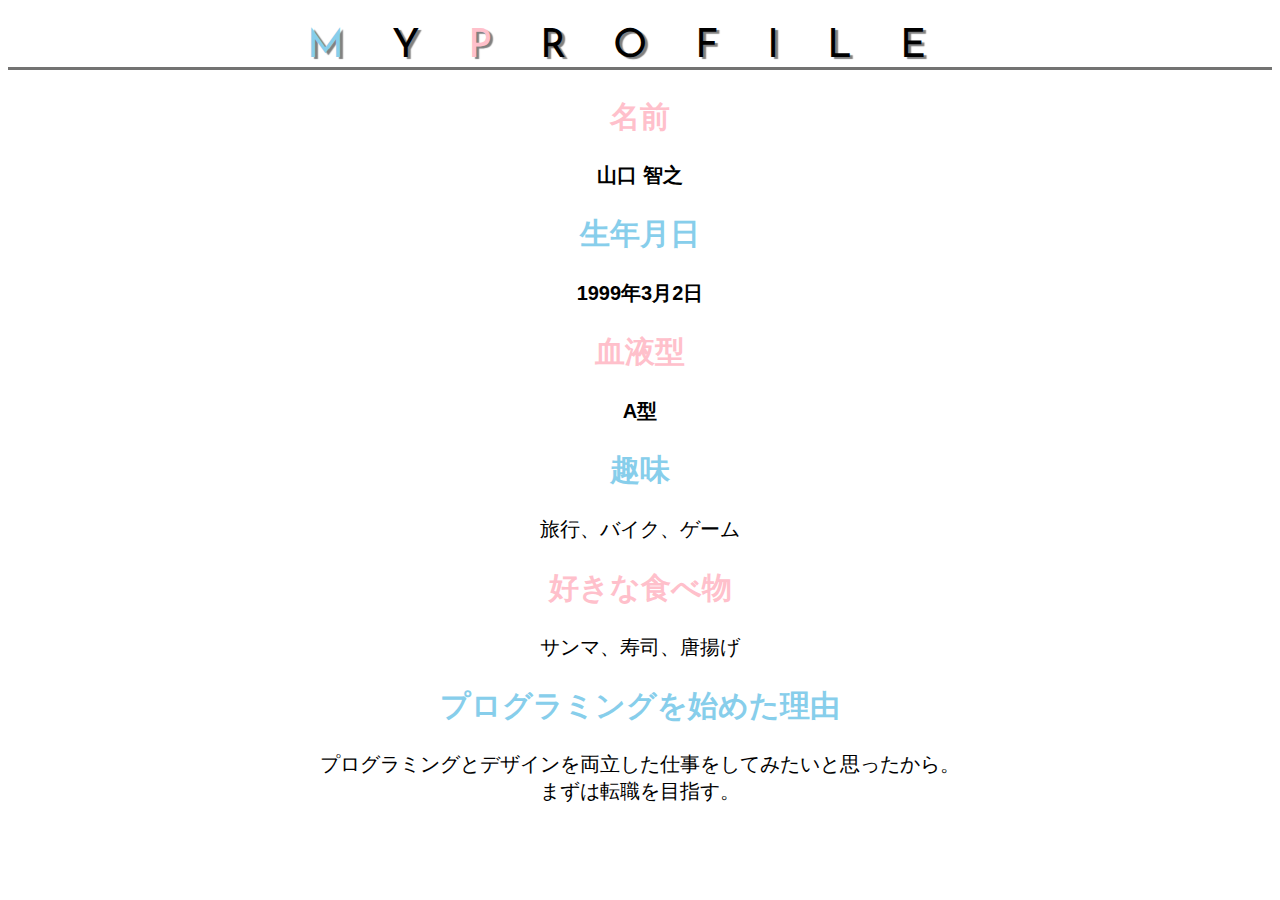
<file: kadai_014/kadai_014.html>
<!DOCTYPE html>
<html id="root-decoration">
  <head>
    <title>14章課題</title>
    <meta name="description=" content="このページは14章の課題です。">
    <meta charset="utf-8">
    <link rel="stylesheet" href="style.css">
    <link rel="preconnect" href="https://fonts.googleapis.com">
    <link rel="preconnect" href="https://fonts.gstatic.com" crossorigin>
    <link href="https://fonts.googleapis.com/css2?family=Josefin+Sans&display=swap" rel="stylesheet">
  </head>
  <body class="decoration">
    <h1 ><span class="skyblue-font">M</span>Y<span class="pink-font">P</span>ROFILE</h1>
    <div id="basic">
      <h2 class="pink-font">名前</h2>
      <div>
        <p>山口 智之</p>
      </div>
      <h2 class="skyblue-font">生年月日</h2>
      <div>
        <p>1999年3月2日</p>
      </div>
      <h2 class="pink-font">血液型</h2>
      <div>
        <p>A型</p>
      </div>
    </div>
    <h2 class="skyblue-font">趣味</h2>
    <p>旅行、バイク、ゲーム</p>
    <h2 class="pink-font">好きな食べ物</h2>
    <p>サンマ、寿司、唐揚げ</p>
    <h2 class="skyblue-font">プログラミングを始めた理由</h2>
    <p>プログラミングとデザインを両立した仕事をしてみたいと思ったから。<br
    >まずは転職を目指す。</p>
  </body>
</html>
</file>
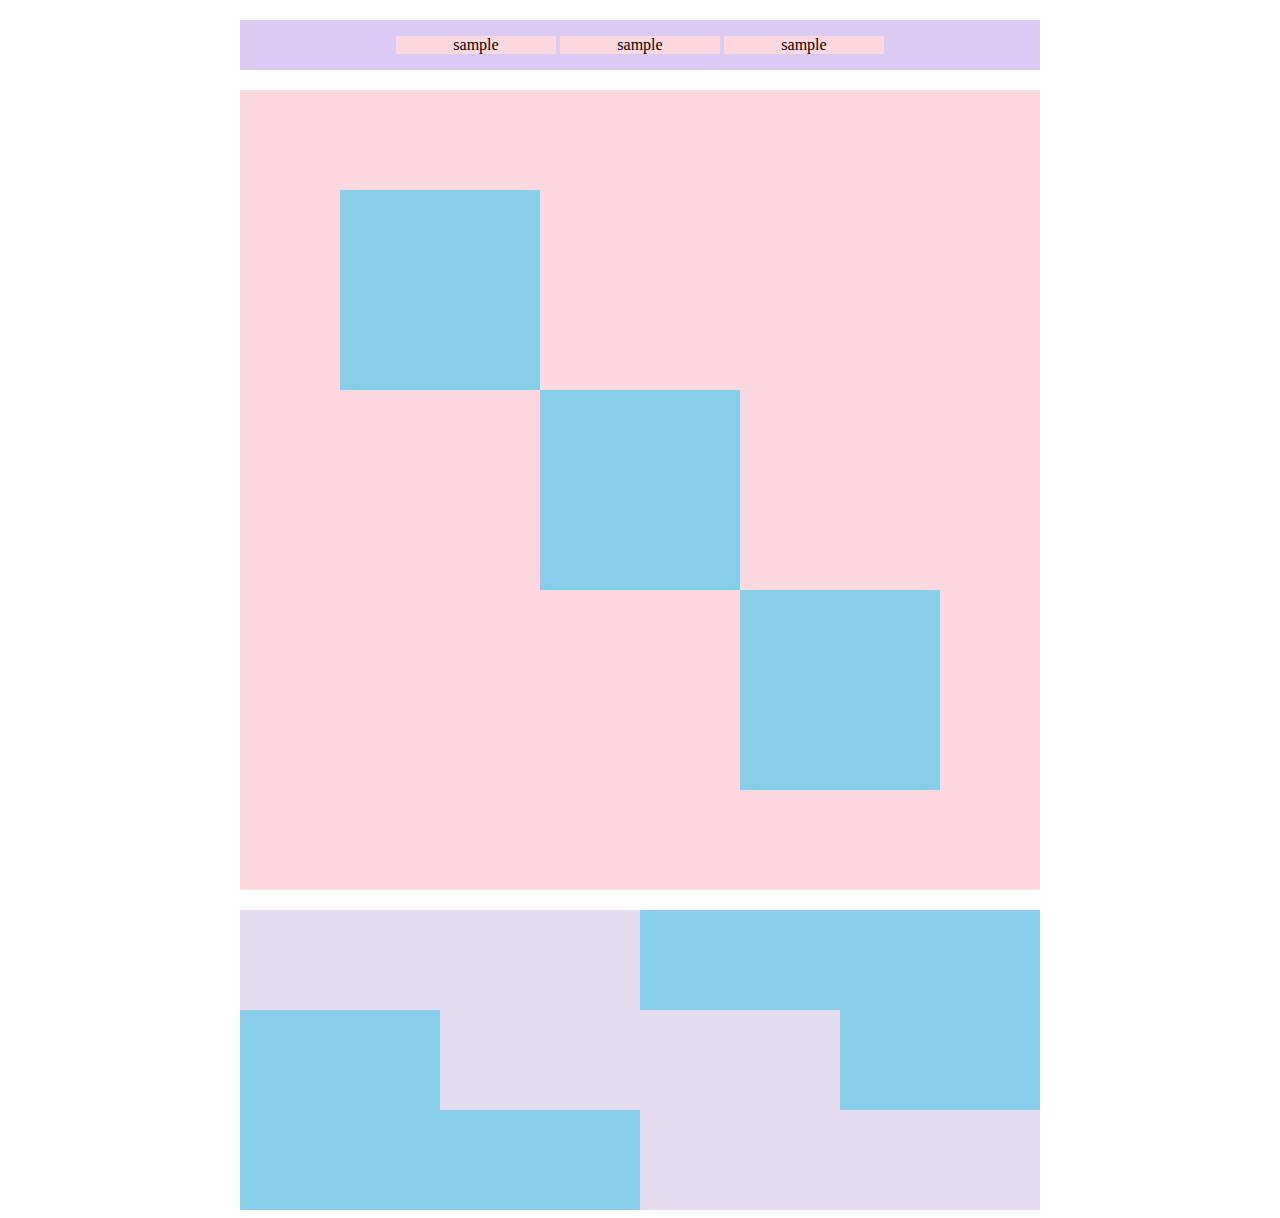
<file: kadai_018/kadai_018.html>
<!DOCTYPE html>
<html>
  <head>
    <title>18章課題</title>
    <meta name="description" content="このページは18章の課題です">
    <meta charset="utf-8">
    <link rel="stylesheet" href="style.css">
  </head>
  <body>
    <div id="top">
      <p class="top-child">sample</p>
      <p class="top-child">sample</p>
      <p class="top-child">sample</p>
    </div>
    <div id="middle">
      <div id="middle-child01" class="middle-child"></div>
      <div id="middle-child02" class="middle-child"></div>
      <div id="middle-child03" class="middle-child"></div>
    </div>
    <div id="bottom">
      <div id="bottom-child01" class="bottom-child"></div>
      <div id="bottom-child02" class="bottom-child"></div>
      <div id="bottom-child03" class="bottom-child"></div>
    </div>
  </body>
</html>
</file>
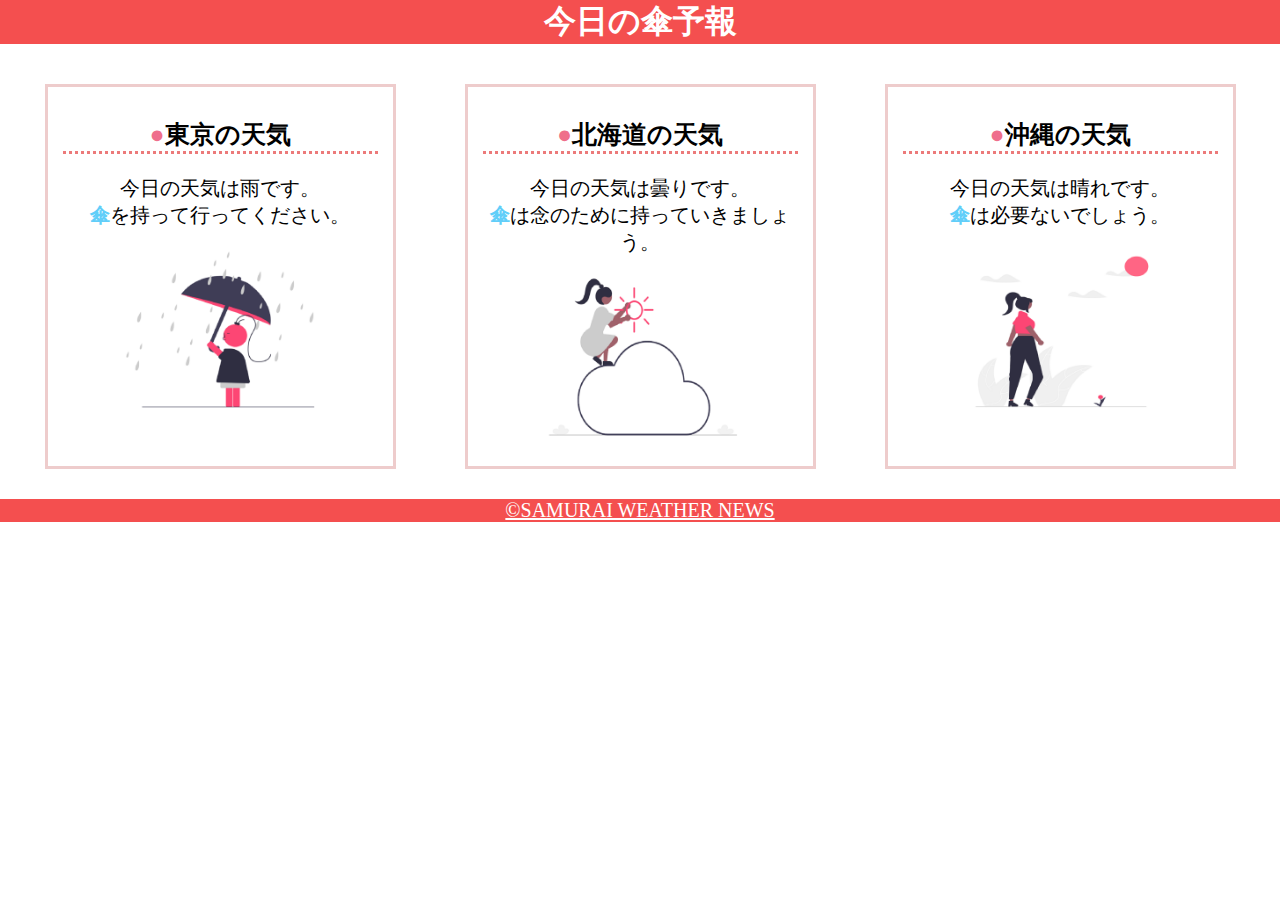
<file: kadai_022/kadai_022.html>
<!DOCTYPE html>
<html>
  <head>
    <title>22章課題</title>
    <meta name="description" content="このページは22章の課題です。">
    <meta charset="utf-8">
    <meta name="viewport" content="width=device-width, initial-scale=1.0">
    <link rel="stylesheet" href="style.css">
  </head>
  <body>
    <header>
        <h1 class="ds">今日の傘予報</h1>
    </header>
    <main>
      <div id="parent">
        <div class="contents">
          <h2>東京の天気</h2>
          <p>今日の天気は雨です。</p>
          <p>傘を持って行ってください。</p>
          <img src="./images/rainy.png" alt="東京の天気"> 
        </div>
        <div class="contents">
          <h2>北海道の天気</h2>
          <p>今日の天気は曇りです。</p>
          <p>傘は念のために持っていきましょう。</p>
          <img src="./images/cloudy.png" alt="北海道の天気"> 
        </div>
        <div class="contents">
          <h2>沖縄の天気</h2>
          <p>今日の天気は晴れです。</p>
          <p>傘は必要ないでしょう。</p>
          <img src="./images/sunny.png" alt="沖縄の天気"> 
        </div>
      </div>
    </main>
    <footer>
      <a href="https://www.sejuku.net/corp/">&copy;SAMURAI WEATHER NEWS</a> 
    </footer>
  </body>
</html>
</file>
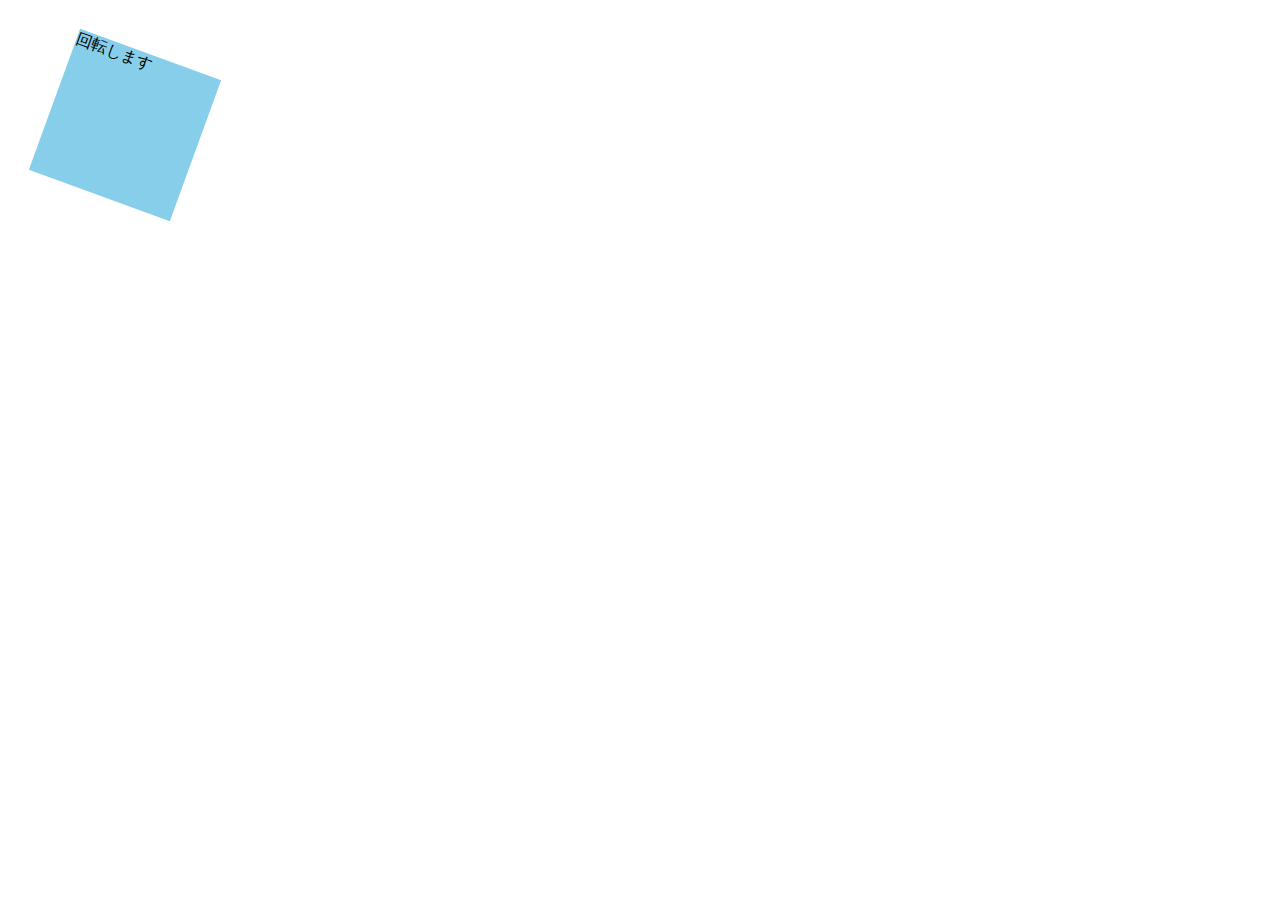
<file: kadai_mdn_css/mdn.html>
<!DOCTYPE html>
<html>
<head>
    <title>mdn課題</title>
    <style>
        div {
            position: absolute;
            left: 50px;
            top: 50px;
            width: 150px;
            height: 150px;
            background-color: skyblue;
            transform: rotate(20deg);
        }
    </style>
</head>
<body>
    <div>回転します</div>
</body>
</html>
</file>
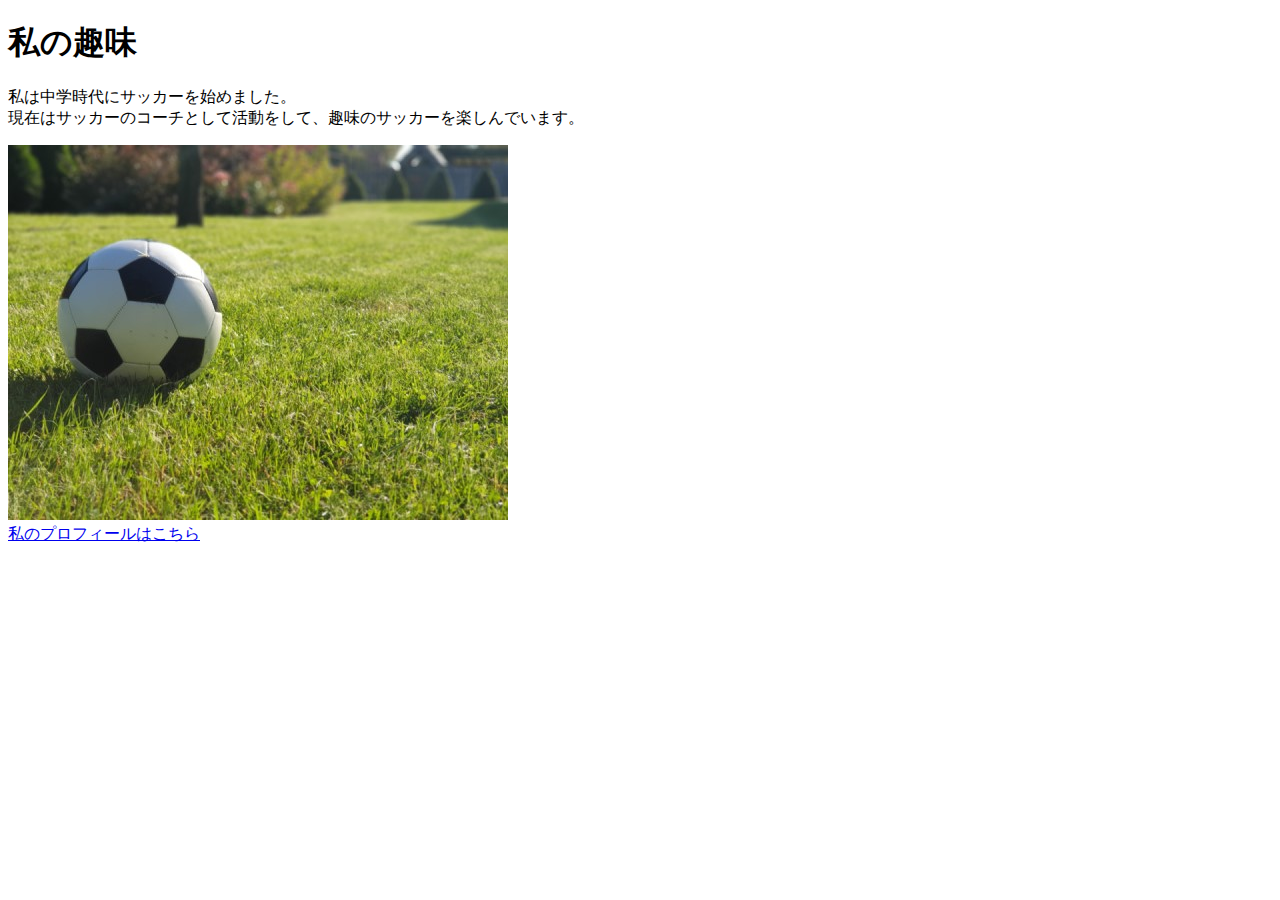
<file: kadai_005/html/inedx.html>
<!DOCTYPE html>
<html lang="ja">
<head>
  <meta charset="UTF-8">
  <meta name="viewport" content="width=device-width, initial-scale=1.0">
  <title>５章課題</title>
  <meta name="description" content="このページは5章の課題です。">
</head>
<body>
  <header>
    <h1>私の趣味</h1>
  </header>
  <main>
    <p>私は中学時代にサッカーを始めました。<br
    >現在はサッカーのコーチとして活動をして、趣味のサッカーを楽しんでいます。
    </p>
    <img src="../images/sample.jpg" alt="私の趣味"><br>
    <a href="https://twitter.com/samuraijuku">私のプロフィールはこちら</a>
  </main>
</body>
</html>
</file>
<file: kadai_014/style.css>
#root-decoration {
  font-size: 20px;
}

.decoration {
  font-family: "Arial", "Meiryo", sans-serif;
  text-align: center;
}

h1 {
  font-size: 2.0rem;
  font-family: "Josefin Sans", sans-serif;
  font-optical-sizing: auto;
  font-weight: 400;
  font-style: normal;
  letter-spacing: 1.2em;
  text-shadow: 3px 2px 1px gray;
  border-bottom: solid 3px rgb(115,115,114);
}

.skyblue-font {
  color: skyblue;
}

.pink-font {
  color: rgb(255,192,203);
}

#basic div {
  font-weight: bold;
}
</file>
<file: kadai_018/style.css>
#top {
  width: 800px;
  background-color: #dcc9f4;
  margin: 20px auto;
  text-align: center;
}

.top-child {
  display: inline-block;
  width: 20%;
  background-color: #ffd9df;
  padding: 0 auto;
}

#middle {
  width: 800px;
  height: 800px;
  margin: 20px auto;
  background-color: #ffd9df;
  position: relative;
}

.middle-child {
  width: 200px;
  height: 200px;
  background-color: #87ceeb;
}

#middle-child01 {
  position: absolute;
  top: 100px;
  left: 100px;
}

#middle-child02 {
  position:absolute;
  top: 300px;
  left: 300px;
}

#middle-child03 {
  position: absolute;
  top: 500px;
  left: 500px;
}

#bottom {
  width: 800px;
  height: 300px;
  margin-left: auto;
  margin-right: auto; 
  background-color: #87ceeb;
}

.bottom-child {
  width: 400px;
  height: 100px;
  background-color: #e5dcf0;
}

#bottom-child02 {
  position: relative;
  left: 200px;
}

#bottom-child03 {
  position: relative;
  left: 400px;
}
</file>
<file: kadai_022/style.css>
h1 {
  margin: 0px;
  color: rgb(255, 255, 255);
}

h2 {
  font-size: 25px;
  border-bottom: dotted 3px rgb(236, 122, 122);
}

h2::before {
  content: "●";
  color: rgb(239, 111, 139);
}

p {
  margin: 0px;
  font-size: 20px;
}

a {
  font-size: 20px;
  color: rgb(255, 255, 255);
}

a:visited {
  color: rgb(193, 234, 251);
}

a:hover {
  color: rgb(245, 178, 168);
}

body {
  margin: 0px;
}

header {
  margin: 0px 0px 20px 0px;
  background-color: rgb(244, 79, 79);
  text-align: center;
  padding: auto; 
}

main {
  margin: 10px;
}

#parent {
  display: flex;
  justify-content: space-around;
}

.contents {
  border: solid 3px rgb(238, 204, 204);
  flex-basis: 25%;
  padding: 10px 15px;
  margin: 20px 0px;
  text-align: center;
  padding: auto;
}

.contents p:nth-of-type(2)::first-letter {
  font-weight: bold;
  color: rgb(97, 206, 249);
}

.contents img {
  margin: 10px 0px;
  width: 70%;
}

footer {
  background-color: rgb(244, 79, 79);
  text-align: center;
  padding: auto;
}

@media screen and (max-width: 768px) {
  h2 {
    font-size: 30px;
  }
  p {
    font-size: 25px;
  }
  #parent {
    flex-direction: column;
  }
}
</file>
